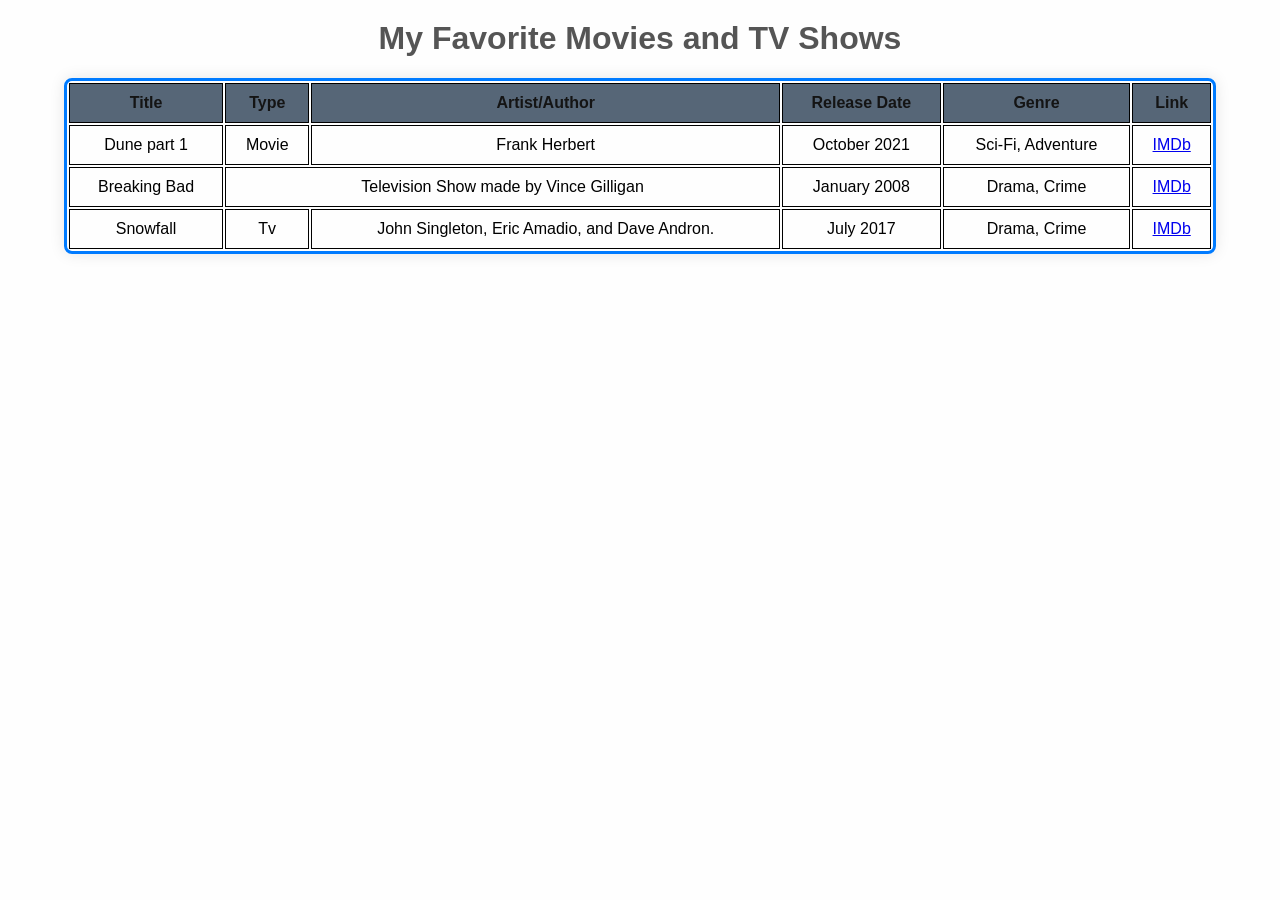
<file: index.html>
<!DOCTYPE html>
<html lang="en">
<head>
    <meta charset="UTF-8">
    <meta name="viewport" content="width=device-width, initial-scale=1.0">
    <title>My Favorite Movies and TV Shows</title>
    <link rel="stylesheet" href="style.css">
</head>
<body>
    <h1> My Favorite Movies and TV Shows</h1>
    <table>
        <thead>
            <tr>
                <th>Title</th>
                <th>Type</th>
                <th>Artist/Author</th>
                <th>Release Date</th>
                <th>Genre</th>
                <th>Link</th>
            </tr>
        </thead>
        <tbody>
            <tr>
                <td>Dune part 1</td>
                <td>Movie</td>
                <td>Frank Herbert</td>
                <td>October 2021</td>
                <td>Sci-Fi, Adventure</td>
                <td><a href="https://www.imdb.com/title/tt1160419/">IMDb</a></td>
            </tr>
            <tr>
                <td>Breaking Bad</td>
                <td colspan="2">Television Show made by Vince Gilligan</td>
                <td>January 2008</td>
                <td>Drama, Crime</td>
                <td><a href="https://www.imdb.com/title/tt0903747/">IMDb</a></td>
            </tr>
            <tr>
                <td>Snowfall</td>
                <td> Tv</td>
                <td>John Singleton, Eric Amadio, and Dave Andron.</td>
                <td>July 2017</td>
                <td>Drama, Crime</td>
                <td><a href="https://www.imdb.com/title/tt6439752/episodes/?season=1"> IMDb</a> </td>
            </tr>
        </tbody>
    </table>
</body>
</html>
</file>
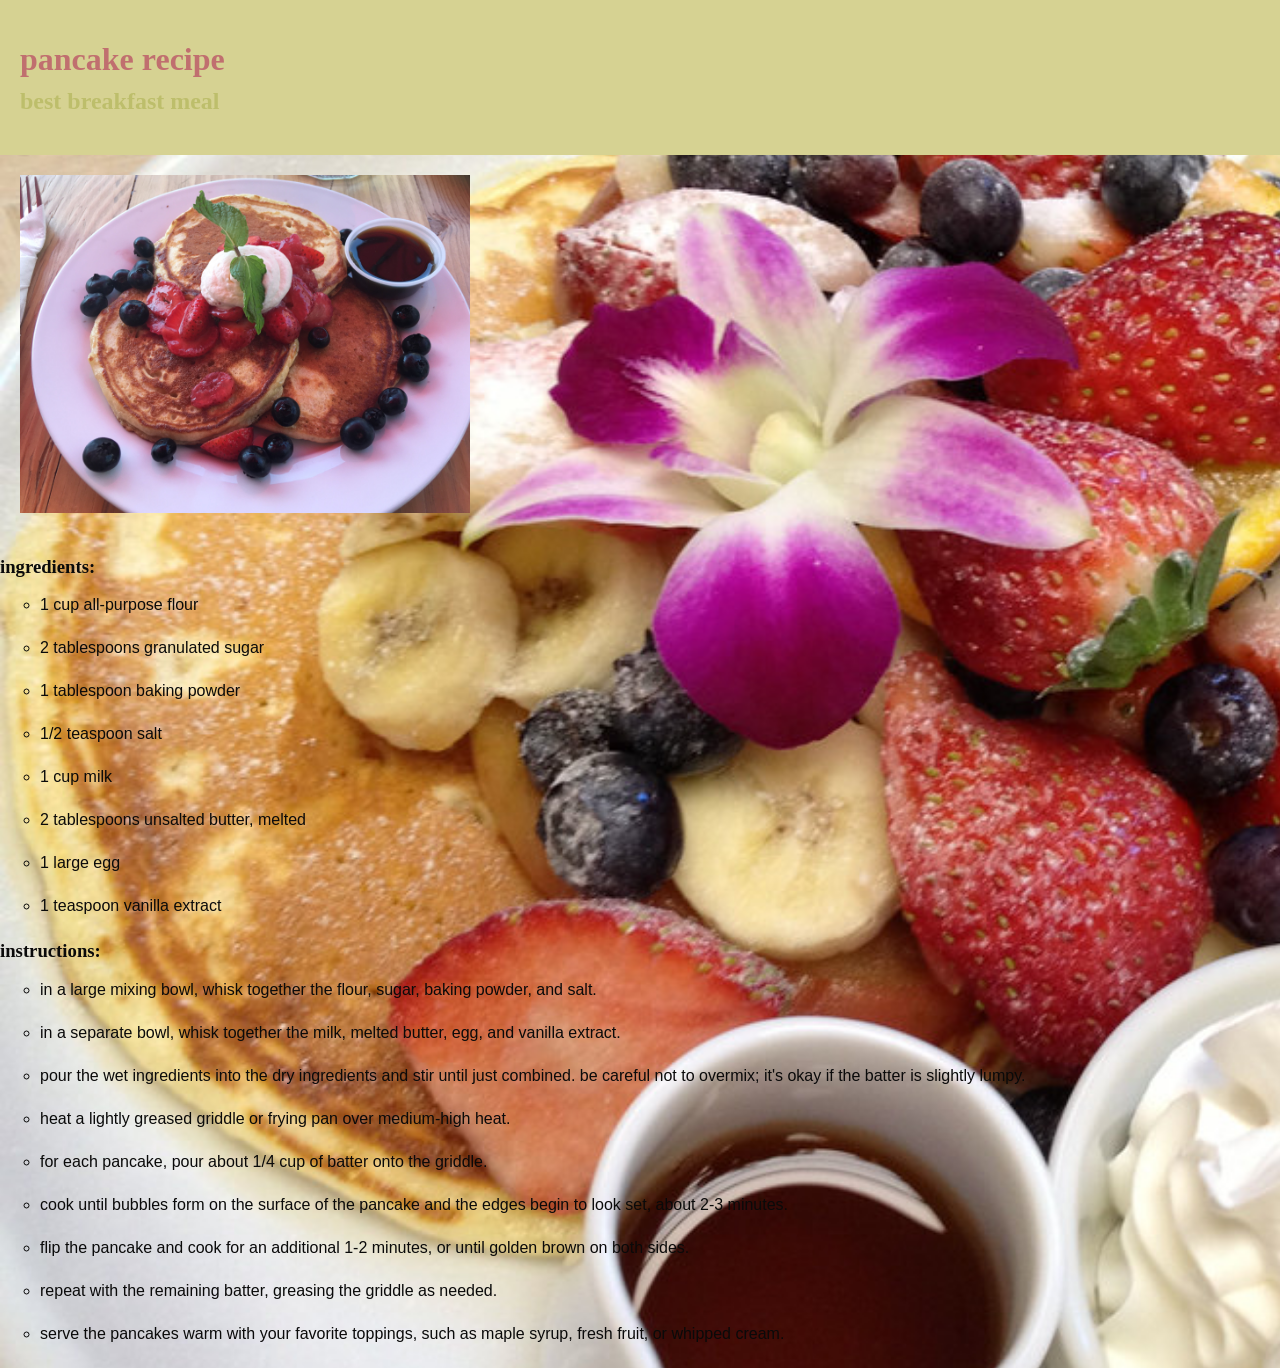
<file: lab03.html>
<!DOCTYPE html>
<html lang="en">
<head>
    <meta charset="UTF-8">
    <meta name="viewport" content="width=device-width, initial-scale=1.0">
    <title>Pancake Recipe</title>
    <style>
    /* Apply styles to the body element */
    body {
            background-color: rgb(209, 200, 69); /* black background */
            color: rgb(10, 10, 10); /* white text color */
            font-family: "Century Gothic"; /* Century Gothic as preferred font with fallback options */
            margin: 0; /* remove default margin */
            text-transform: capitalize; /* capitalize text */
            background-image: url(pan.jpg); background-size:2000px;
            background-repeat: no-repeat;
        }

        /* Apply styles to the header element */
        header {
            background-color: #d6d292; /* yellow background for header */
            padding: 20px; /* add padding for better spacing */
        }

        /* Apply styles to h1 element */
        h1 {
            color: #a54747; /* dark gray text color */
            margin-bottom: 10px; /* add bottom margin for spacing */
        }

        /* Apply text transformation only to specific elements */
        body {
            text-transform: lowercase; /* transform text to lowercase */
        }

        li {
            font-family: 'DIN', sans-serif; /* Use Beirut font with fallback to sans-serif */
        }
        h1 {
            color: rgb(192, 111, 111); /* Change color to blue */
        }

        /* Apply styles to h2 element */
        h2 {
            color: #bdbe6b; /* slightly lighter gray text color */
            margin-top: 0; /* remove default top margin */
        }

        /* Apply styles to section elements */
        section {
            margin-bottom: 20px; /* add bottom margin for spacing */
        }

        /* Apply styles to ul element */
        ul {
            list-style-type: circle; /* change list style to square bullets */
        }

        /* Apply styles to ol element */
        ol {
            list-style-type: circle; /* change list style to dash */
        }

        /* Apply styles to li element */
        li {
            margin-bottom: 25px; /* add bottom margin for spacing */
        }
    </style>
</head>

<body>
    <header>
        <h1>Pancake Recipe</h1>
        <h2>Best Breakfast Meal</h2>
    </header>
    <img src="Pancakes.jpeg"
        style="padding:20px;"
        hieght="100px"
        width="450px"
    >
    <section>
        <h3>Ingredients:</h3>
        <ul>
            <li>1 cup all-purpose flour</li>
            <li>2 tablespoons granulated sugar</li>
            <li>1 tablespoon baking powder</li>
            <li>1/2 teaspoon salt</li>
            <li>1 cup milk</li>
            <li>2 tablespoons unsalted butter, melted</li>
            <li>1 large egg</li>
            <li>1 teaspoon vanilla extract</li>
        </ul>
    </section>
    
    <section>
        <h3>Instructions:</h3>
        <ol>
            <li>In a large mixing bowl, whisk together the flour, sugar, baking powder, and salt.</li>
            <li>In a separate bowl, whisk together the milk, melted butter, egg, and vanilla extract.</li>
            <li>Pour the wet ingredients into the dry ingredients and stir until just combined. Be careful not to overmix; it's okay if the batter is slightly lumpy.</li>
            <li>Heat a lightly greased griddle or frying pan over medium-high heat.</li>
            <li>For each pancake, pour about 1/4 cup of batter onto the griddle.</li>
            <li>Cook until bubbles form on the surface of the pancake and the edges begin to look set, about 2-3 minutes.</li>
            <li>Flip the pancake and cook for an additional 1-2 minutes, or until golden brown on both sides.</li>
            <li>Repeat with the remaining batter, greasing the griddle as needed.</li>
            <li>Serve the pancakes warm with your favorite toppings, such as maple syrup, fresh fruit, or whipped cream.</li>
        </ol>
    </section>
</body>
</html>
</file>
<file: style.css>
body {
    font-family: 'Segoe UI', Tahoma, Geneva, Verdana, sans-serif; /* Changed font */
    background-color: #fefefe; 
    margin: 0;
    padding: 0;
}


h1 {
    text-align: center;
    color: #555; 
    margin-top: 20px; 
}


table {
    width: 90%; 
    margin: 20px auto;
    border-collapse: separate; 
    border: 3px solid #007bff; 
    border-radius: 8px; 
    box-shadow: 0 0 15px rgba(0, 0, 0, 0.1); 
}

th, td {
    border: 1px solid #000000; 
    padding: 10px; 
    text-align: center; 
}

th {
    background-color: #566677; 
    color: #141414; 
}
</file>
